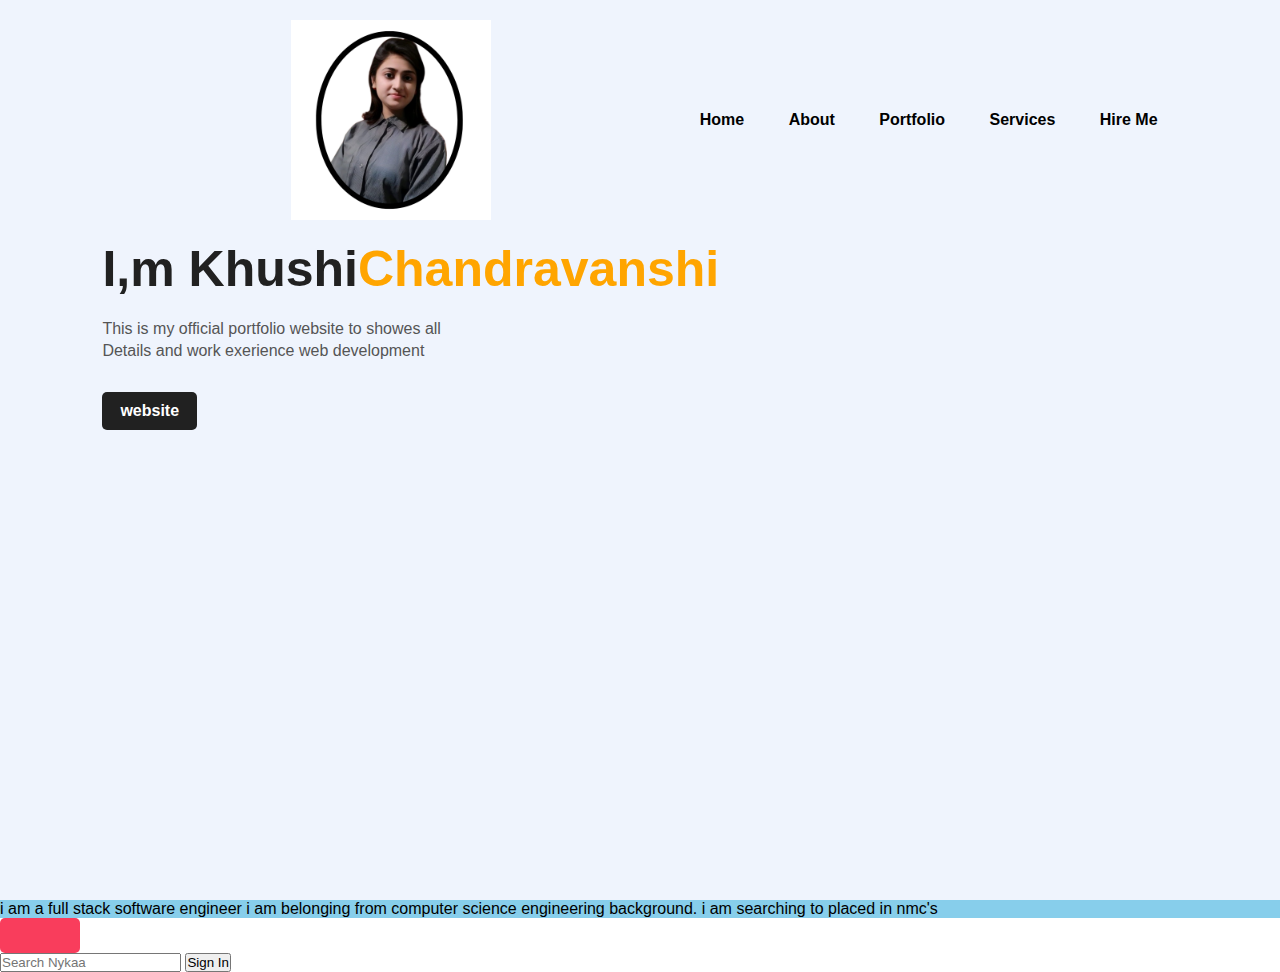
<file: Khushi Chandravanshi Profile/index.html>
<!DOCTYPE html>
<html lang="en">
<head>
    <meta charset="UTF-S">
    <meta http-equiv="X-UA-Compatible" content="IE=edge">
    <meta name="viewport" content="width=device=width, initial=scale=1.0">
    <title>Portfolio Website</title>
    <link rel="stylesheet" href="styles.css">
    
</head>
<body>
    <div class="hero">
        <nav>
            <img src="images/pic.png" alt="pic" class="logo">
            <ul>
                <li><a href="#">Home</a></li>
                <li><a href="#">About</a></li>
                <li><a href="#">Portfolio</a></li>
                <li><a href="#">Services</a></li>
                <li><a href="#">Hire Me</a></li>
            </ul>
        </nav>
        <div class="detel">
            <h1>I,m Khushi<span>Chandravanshi</span></h1>
            <p>This is my official portfolio website to showes all
                <br>Details and work exerience web development
            </p>
        <a href="nyka.html">website</a>
        </div>
     </div>
     <p style="background-color:skyblue">i am a full stack software engineer i am belonging from computer science engineering background. i am searching to placed in nmc's</p>
     <footer>
        <div style="width: 80px;
        height:35px;
        background-color: rgb(249,61,92);
        color:white;
        font-size:17px;
        border:none;
        border-radius:5px;"></div>
            <input type="text" placeholder="Search Nykaa">
            <button>Sign In</button>
        </div>
     </footer>
</body>
</html>
</file>
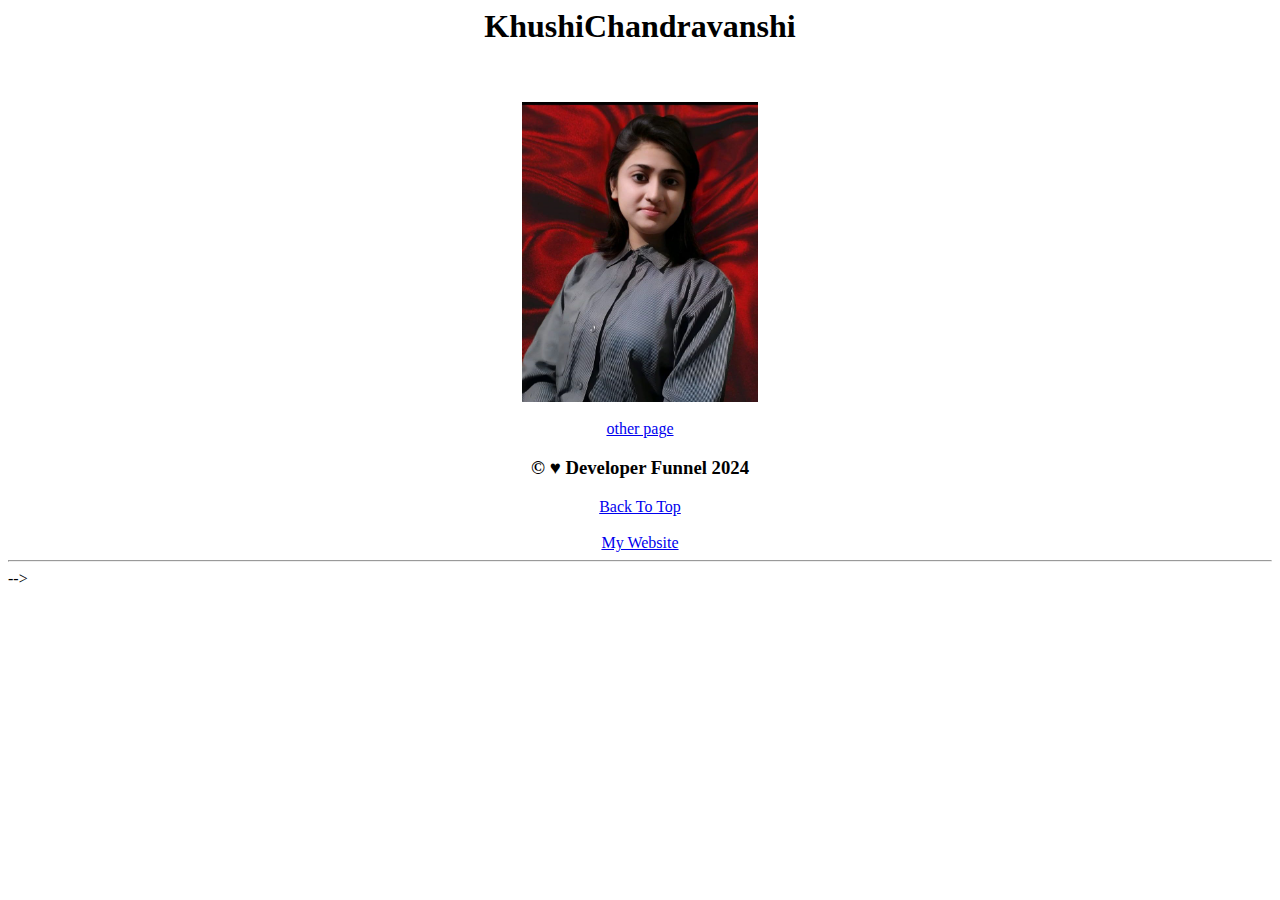
<file: Developer.html>
<html>
    <head>
        <link href="php.jpg" rel="icon"/>
        <title>Profile</title>
        <link rel="Developer" href="style.css">
    </head>
    <body>
        <center>
            <h1>KhushiChandravanshi</h1>
        </center>
        
        <br>
        <br>
        <center>
         <img src="mypic.jpeg" height="300px"/>
         <br/>
        
         <br/>
         <a href="f.html">other page</a>
        </center>
        
        <footer>
            <center>
                <h3>&copy; &hearts; Developer Funnel 2024</h3>
                <a href="#header">Back To Top</a>
                <br>
                <br>
                <a href="#second">My Website</a>
                <hr/>

            </center>
        </footer> -->
        
           
    </body>
</html>
</file>
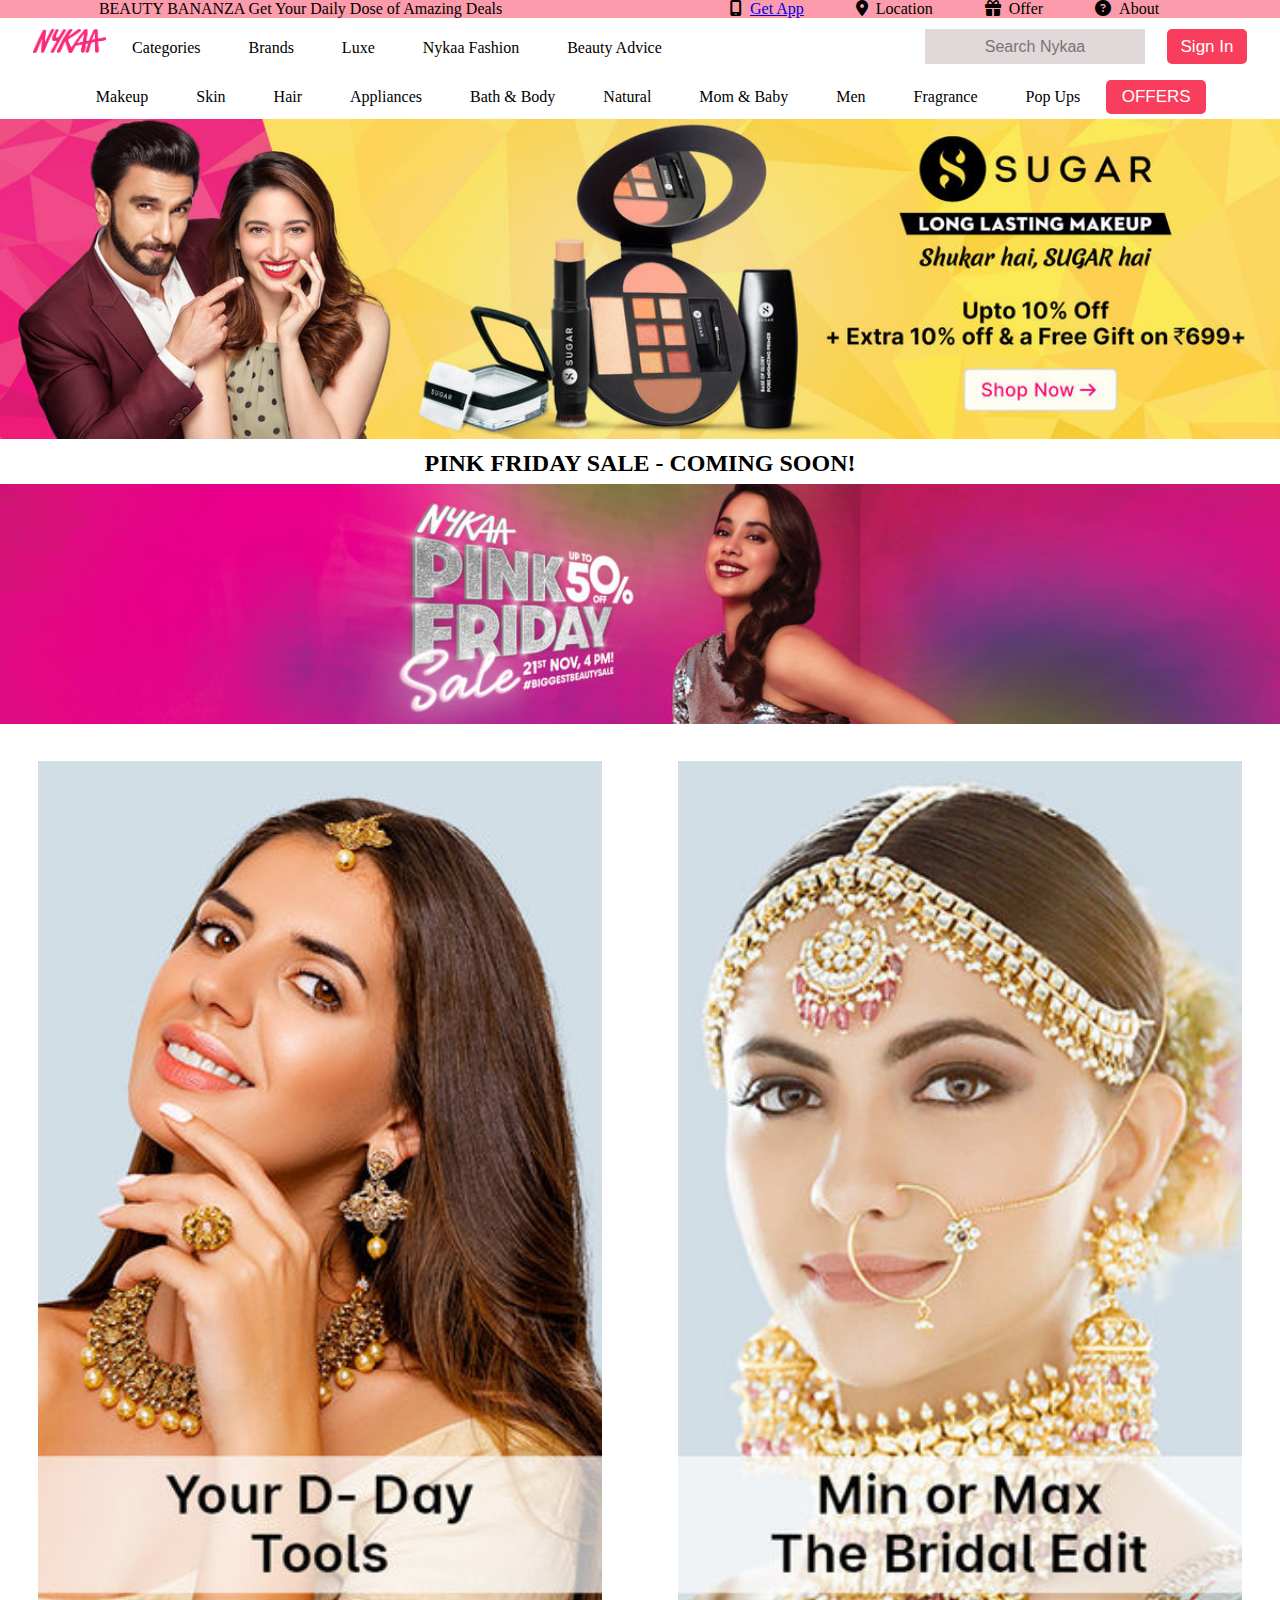
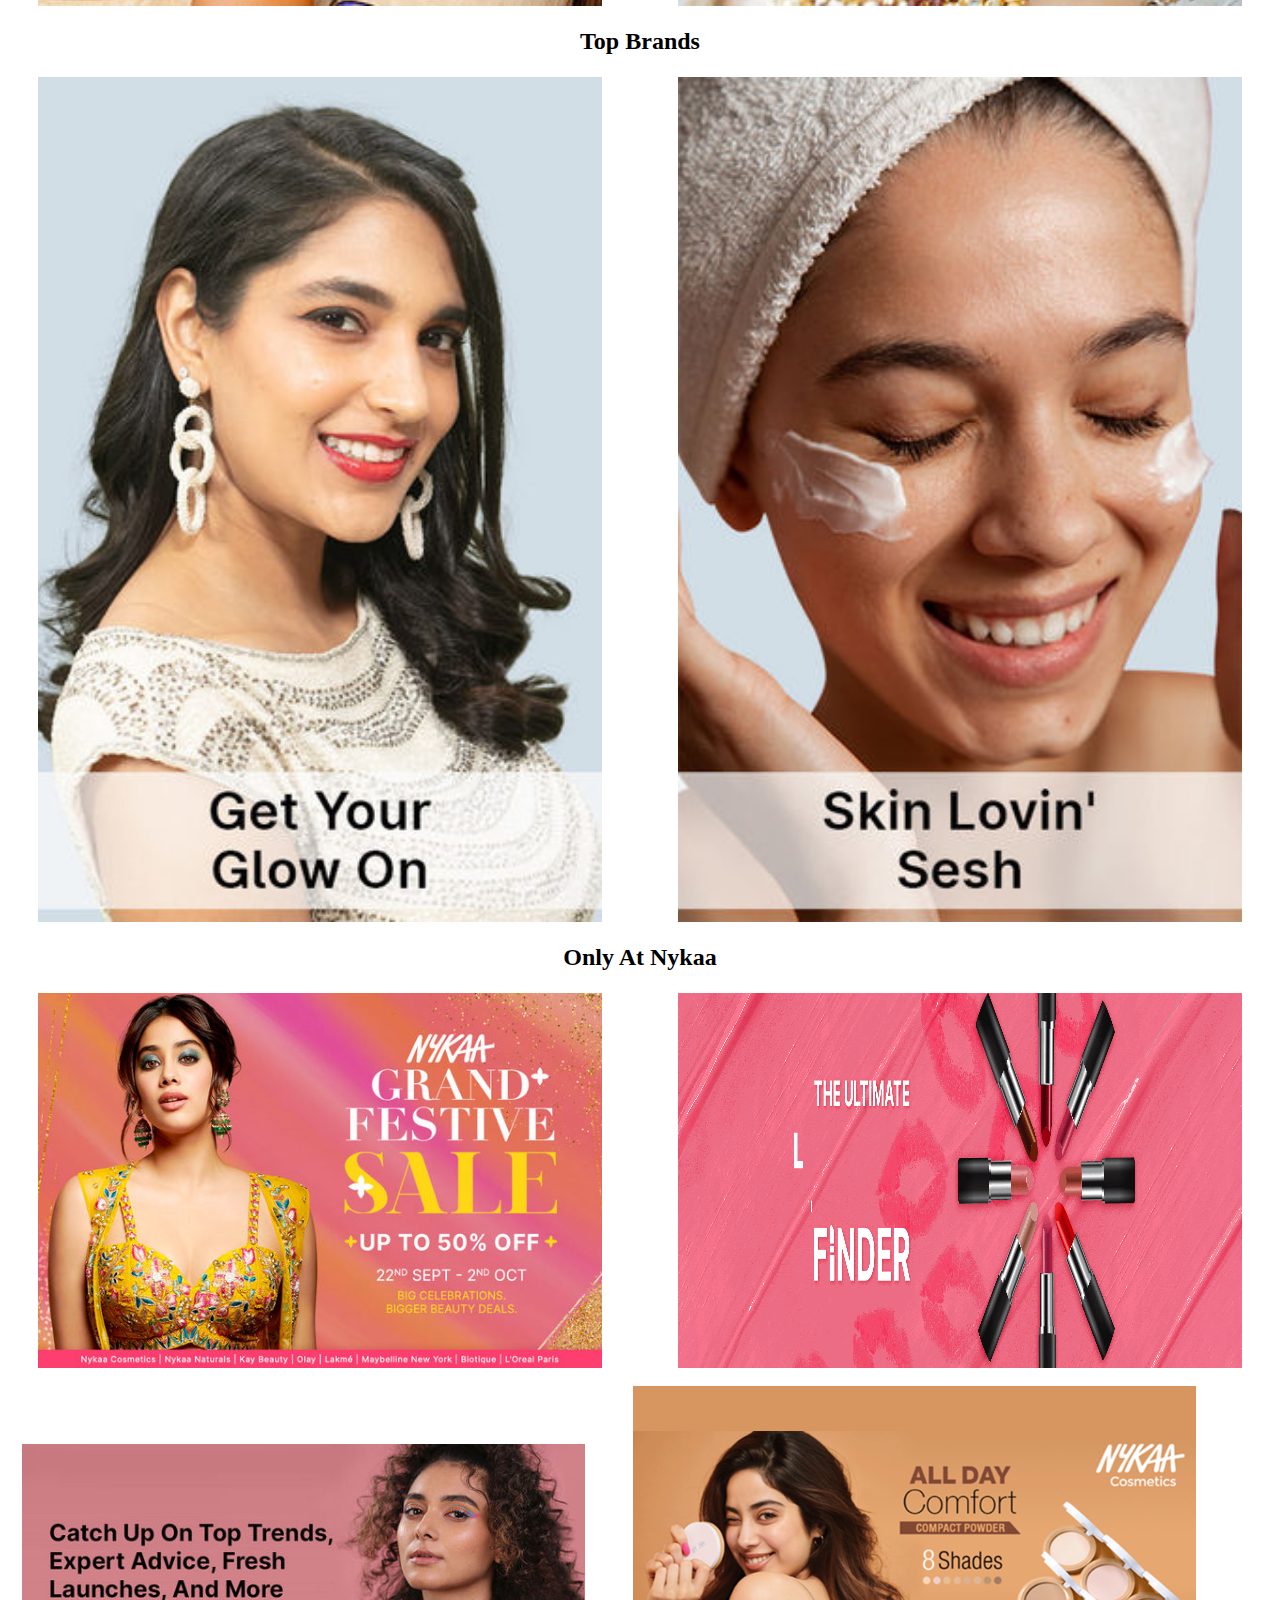
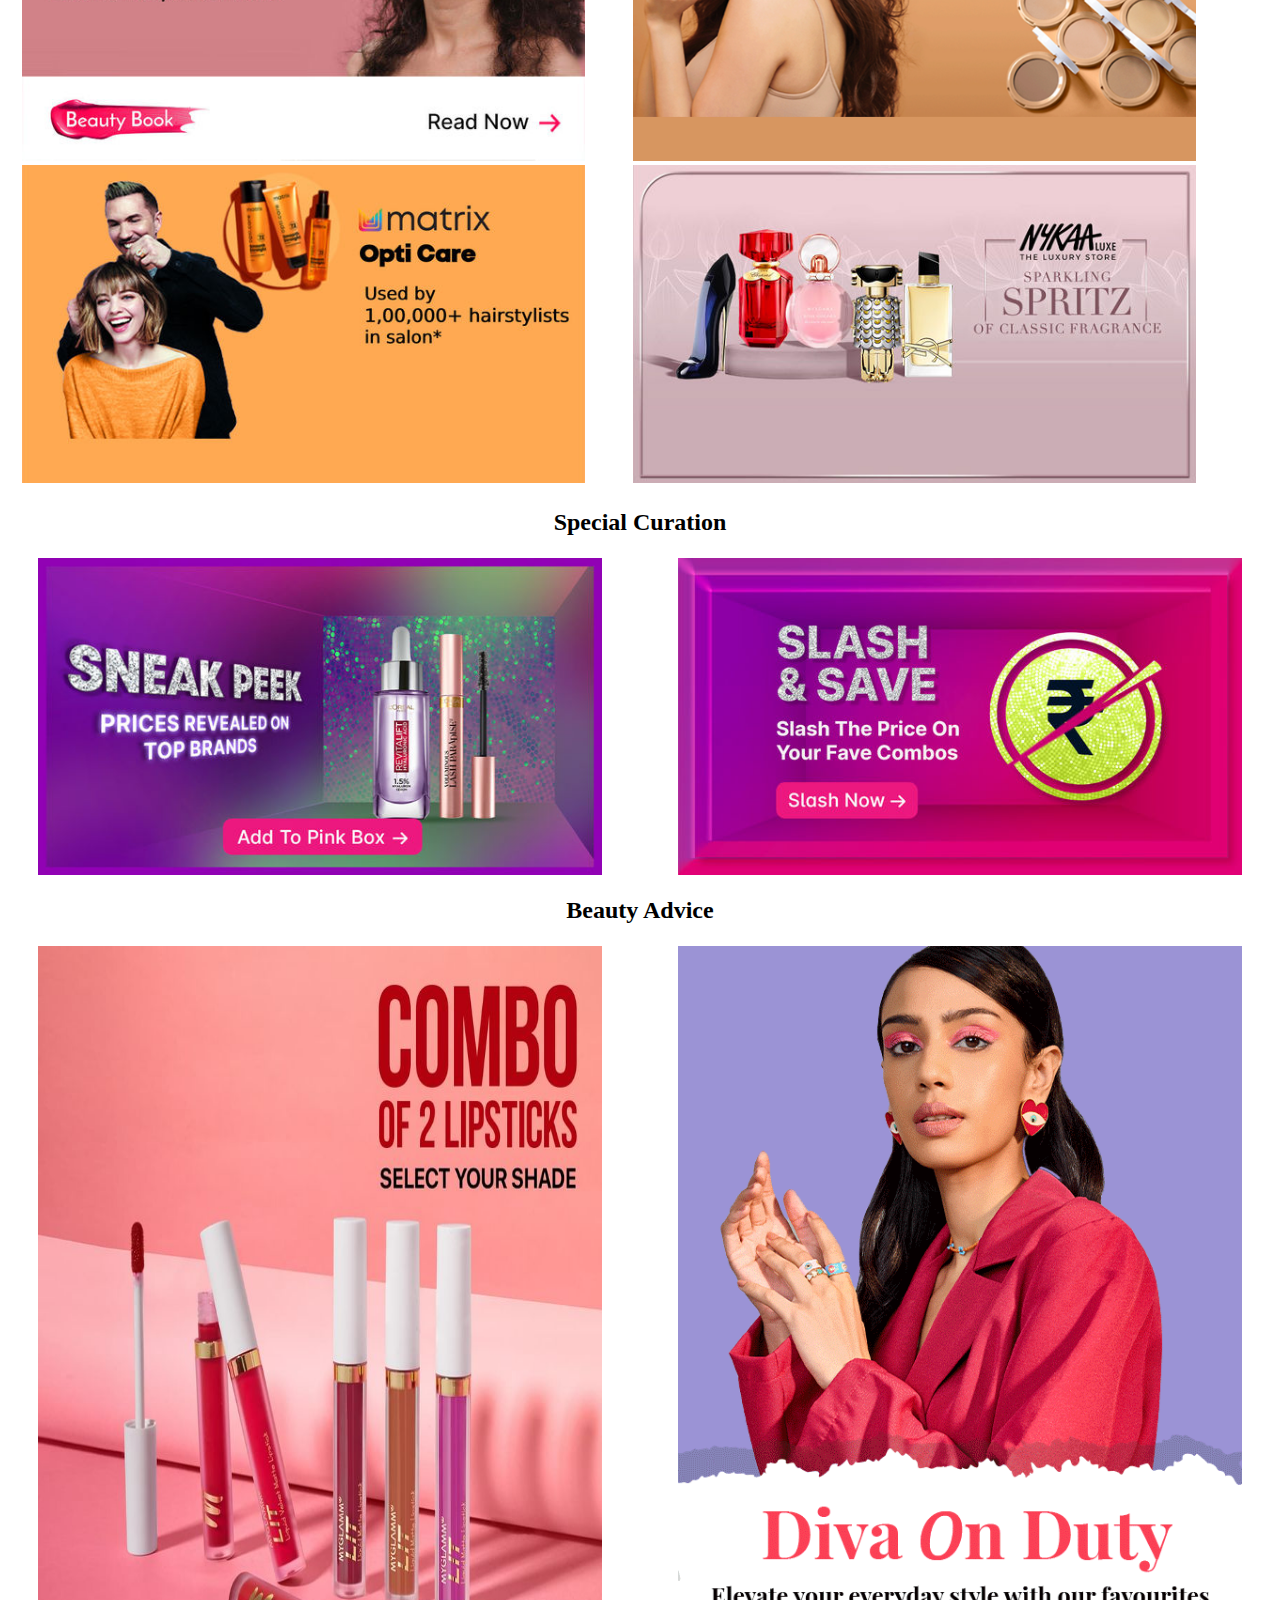
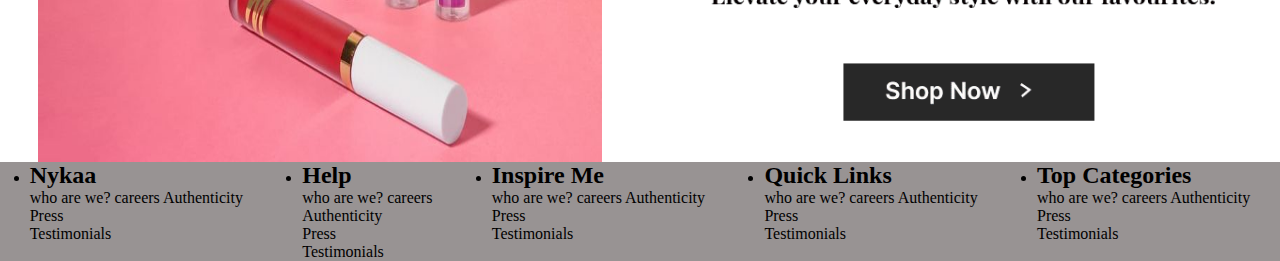
<file: nyka.html>
<!DOCTYPE html>
<html lang="en">
    <head>
        <meta charset="UTF-8">
        <meta http-equiv="X-UA-Compatible" content="IE=edge">
        <meta name="vewport" content="width=device-width, initial-scale=1.0">
        <link rel="stylesheet" href="https://cdnjs.cloudflare.com/ajax/libs/font-awesome/6.5.2/css/all.min.css"/>
        <link rel="stylesheet" href="nyka.css"/>
        <link href=’https://fonts.googleapis.com/css?family=Sofia’ rel=’stylesheet’/>
        <title>Nykaa</title>
    </head>
    <body>
        <nav class="f-nav">
            <p>BEAUTY BANANZA Get Your Daily Dose of Amazing Deals</p>
            <div class="feature">
                <div class="app">
                    <i class="fa-solid fa-mobile-screen"></i>
                    <p><a href="index.html">Get App</a></p>
                </div>
                <div class="app">
                    <i class="fa-solid fa-location-dot"></i>
                    <p>Location</p>
                </div>
                <div class="app">
                    <i class="fa-solid fa-gift"></i>
                    <p>Offer</p>
                </div>
                <div class="app">
                    <i class="fa-solid fa-circle-question"></i>
                    <p>About</p>
                </div>
            </div>
        </nav>
        <nav class="sec-nav">
            <div class="nyka-bar">
                <ul>
                    <li>
                        <img src="images/nyka.png" alt="">
                        <a>Categories</a>
                        <a>Brands</a>
                        <a>Luxe</a>
                        <a>Nykaa Fashion</a>
                        <a>Beauty Advice</a>
                    </li>
                </ul>
            </div>
            <div class="inputs">
                <input type="text" placeholder="Search Nykaa">
                <button>Sign In</button>
            </div>
        </nav>
        <div class="items">
            <ul>
                <li>
                    <a>Makeup</a>
                    <a>Skin</a>
                    <a>Hair</a>
                    <a>Appliances</a>
                    <a>Bath & Body</a>
                    <a>Natural</a>
                    <a>Mom & Baby</a>
                    <a>Men</a>
                    <a>Fragrance</a>
                    <a>Pop Ups</a>
                    <button>OFFERS</button>
                </li>
            </ul>
        </div>
        <div class="main-img">
            <img src="images/hp.jpg" alt="">
        </div>
        <div class="pink">
            <h2>PINK FRIDAY SALE - COMING SOON!</h2>
            <img src="images/janavi.jpg" alt="">
        </div>
        <div class="card">
            <img src="images/tools.jpg" alt="">
            <img src="images/bridal.jpg" alt="">
        </div>
        <div class="brand">
            <h2>Top Brands</h2>
            <div class="topbrd">
                <img src="images/glow.jpg" alt="">
                <img src="images/skin.jpg" alt="">
            </div>
        </div>
        <div class="only-nykaa">
            <h2>Only At Nykaa</h2>
            <div class="only">
                <img src="images/sales.jpeg" alt="">
                <img src="images/desk-banner.gif" alt="">
            </div>
        </div>
        <br/>
        <div class="Makeup">
            <img src="images/bb.jpg" alt="">
                <img src="images/shades.jpg" alt="">
                <img src="images/opti.jpg" alt="">
                <img src="images/sparking.jpg" alt="">
        </div>
        <div class="special">
            <h2>Special Curation</h2>
            <div class="curation">
                <img src="images/pinkbox.jpg" alt="">
                <img src="images/snow.jpg" alt="">
            </div>
        </div>
        <div class="beauty">
            <h2>Beauty Advice</h2>
            <div class="advice">
                <img src="images/combo.jpg" alt="">
                <img src="images/shop.gif" alt="">
            </div>
        </div>
        <div class="footer">
            <ul>
                <li>
                    <h2>Nykaa</h2>
                    <a>who are we? careers</a>
                    <a>Authenticity</a><br>
                    <a>Press</a><br>
                    <a>Testimonials</a>
                </li>
            </ul>
            <ul>
                <li>
                    <h2>Help</h2>
                    <a>who are we? careers</a><br>
                    <a>Authenticity</a><br>
                    <a>Press</a><br>
                    <a>Testimonials</a>
                </li>
            </ul>
            <ul>
                <li>
                    <h2>Inspire Me</h2>
                    <a>who are we? careers</a>
                    <a>Authenticity</a><br>
                    <a>Press</a><br>
                    <a>Testimonials</a>
                </li>
            </ul>
            <ul>
                <li>
                    <h2>Quick Links</h2>
                    <a>who are we? careers</a>
                    <a>Authenticity</a><br>
                    <a>Press</a><br>
                    <a>Testimonials</a>
                </li>
            </ul>
            <ul>
                <li>
                    <h2>Top Categories</h2>
                    <a>who are we? careers</a>
                    <a>Authenticity</a><br>
                    <a>Press</a><br>
                    <a>Testimonials</a>
                </li>
            </ul>
        </div>
    </body>
</html>
</file>
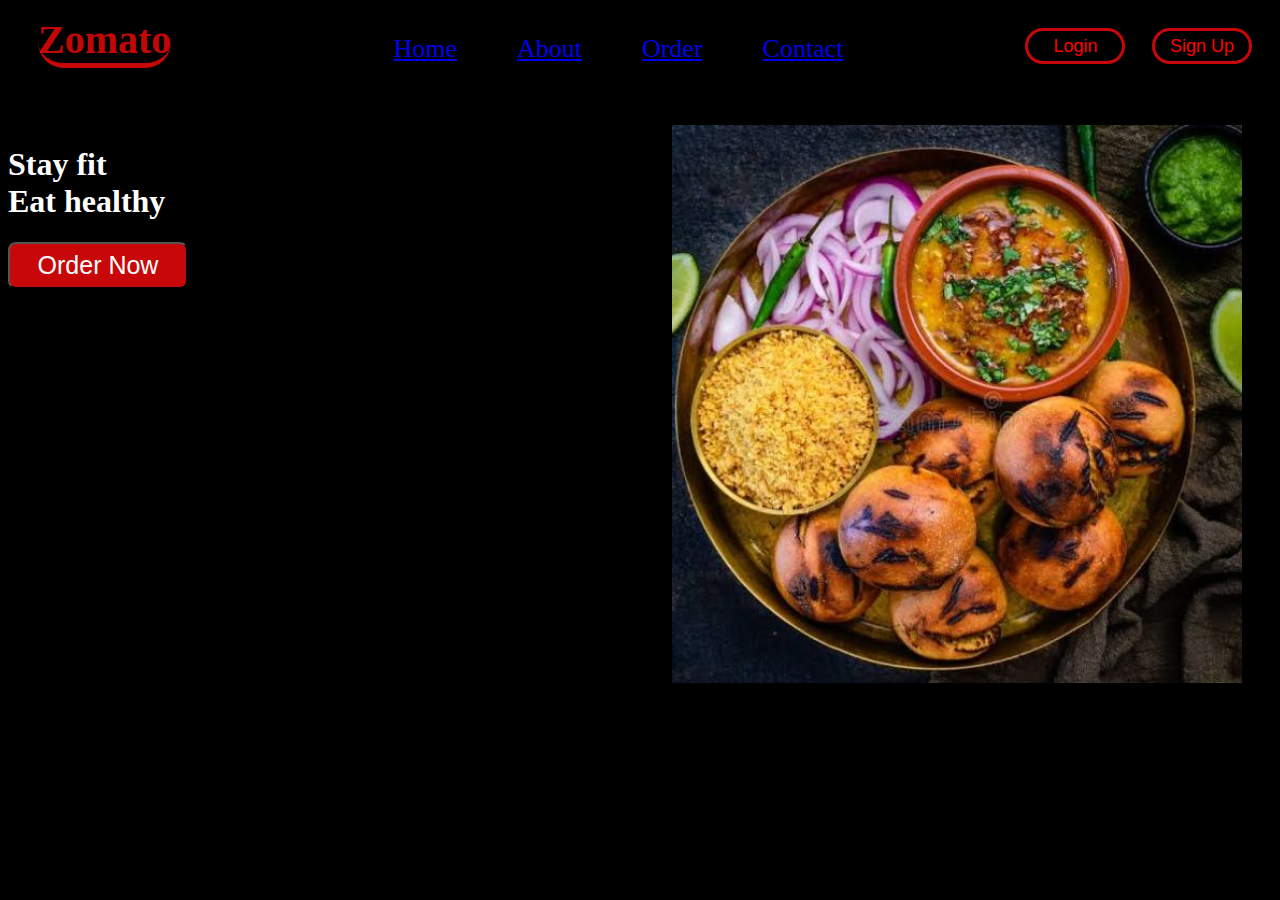
<file: zomato.html>
<html>
<head>
<title>zomato</title>
<link rel="stylesheet"href="index.css">
</head>
<body>
<nav>
<h1>Zomato</h1>
<ul>
<li><a href="nav.html">Home</a></li>
<li><a href="signupform.html">About</a></li>
<li><a href="2.html">Order</a></li>
<li><a href="js.html">Contact</a></li>
</ul>
<div class="btn">
<button>Login</button>
<button>Sign Up</button>
</div>
</nav>
<div class="main-div">
<div class="head">
<h1>Stay fit<br>Eat healthy</h1>
<button>Order Now</button>
</div>
<div class="img">
<img src="abc.jpg">
</div>
</div>
</html>
</file>
<file: Khushi Chandravanshi Profile/styles.css>
*{
    margin: 0;
    padding: 0;
    font-family: sans-serif;

}
.hero{
    position: relative;
    width: 100%;
    height: 100vh;
    background: #eff4fd;
}
nav{
    display:flex;
    width:84%;
    margin:auto;
    padding:20px 0;
    align-items: center;
    justify-content: space-between;
}
nav ul li{
    display: inline-block;
    list-style:none;
    margin: 10px 20px;
}
nav ul li a{
    text-decoration: none;
    color: #000;
    font-weight: bold;
}
nav ul li a:hover{
    color:red;
}
.detel{
   margin-left: 8%;
   margin-top: 13;
}
.detel h1{
    font-size: 50px;
    color:#212121;
    margin-bottom: 20px;
}
span{
    color:orange;
}
.detel p{
    color:#555;
    line-height: 22px;
}
.detel a{
    background:#212121;
    padding: 10px 18px;
    text-decoration:none;
    font-weight:bold;
    color:#fff;
    display:inline-block;
    margin:30px 0;
    border-radius: 5px;
}
.logo{
    height:100%;
  
    width:200px;
    display:block;
    margin-left :auto;
    margin-right:auto;
}
</file>
<file: nyka.css>
*{
    margin: 0%;
    padding: 0%;

}
.f-nav{
    display:flex;
    justify-content: center;
    justify-content: space-around;
    background-color: rgb(252,155,171);
}
.feature{
    display:flex;
}
.feature .app{
    display:flex;
    margin-inline:22px;
}
.feature .app i{
    margin-inline: 8px;
}
.sec-nav{
    display:flex;
    justify-content: center;
    justify-content: space-around;
    padding: 11px;
}
.sec-nav ul li img{
    width: 8%;
    margin-left:22px;
}
.sec-nav ul li a{
    margin-inline:22px;
}
.sec-nav .inputs{
    display:flex;
}
.sec-nav .inputs button{
    margin-inline:22px;
}
.sec-nav .inputs input{
    width:220px;
    background-color: rgb(225,217,217);
    border: none;
    outline: none;
    text-align:center;
    font-size: 16px;
}
.sec-nav .inputs button{
    width: 80px;
    height:35px;
    background-color: rgb(249,61,92);
    color:white;
    font-size:17px;
    border:none;
    border-radius:5px;
}
.items{
    display:flex;
    justify-content:center;
    justify-content:space-around;
    padding: 5px;
}
.items ul li a{
    list-style:none;
    margin-inline: 22px;
    text-align:center
}
.items ul li button{
    width:100px;
    height:34px;
    background-color: rgb(249,61,92);
    color:white;
    font-size:17px;
    border:none;
    border-radius:5px;
}
.items ul li{
    list-style:none;
}
.main-img img{
    width:100%
}
.pink img{
    width:100%;
}
.pink h2{
    text-align:center;
    padding:7px;
}
.brand h2{
    text-align:center;
}
.card{
    display:flex;
    justify-content:center;
    justify-content:space-around;
    margin-top:33px;
}
.card img{
    margin-inline:22px;
    width:44%;
}
.brand h2{
    text-align:center;
    padding:22px;
}
.topbrd{
    display:flex;
    justify-content:center;
    justify-content:space-around;
}

.topbrd img{
    margin-inline:22px;
    width:44%;
}
.only-nykaa h2{
    text-align:center;
    padding:22px;
}
.only-nykaa .only{
    display:flex;
    justify-content: center;
    justify-content: space-around;
}
.only img{
    width:44%;
    margin-inline:22px;
}
.makeup{
    display:flex;
    justify-content:center;
    justify-content:space-around;
    padding:22px;
}
.makeup img{
    width:22%;
    margin-inline: 18px;
}
.special h2{
    text-align:center;
    padding: 22px;
}
.special .curation{
    display:flex;
    justify-content:center;
    justify-content: space-around;
}
.curation img{
    margin-inline:22px;
    width:44%;
}
.beauty h2{
    text-align:center;
    padding:22px;
}
.beauty .advice{
    display:flex;
    justify-content: center;
    justify-content: space-around;
}
.advice img{
    margin-inline:22px;
    width:44%;
}
.Makeup img{
    margin-inline:22px;
    width:44%;
}
.footer{
    display:flex;
    justify-content: center;
    justify-content: space-around;
    background-color:rgb(152,147,147) ;
}
.footer.list{
    flex-direction:column;
}
.footer .list ul li {
    list-style:none;
}
.footer .list ul li a{
    font-weight: 600;
    font-size:13px;
}
.footer .list ul li h2{
    font-size: 18px;
}
</file>
<file: index.css>
body{
background-color: black;
}
nav{
display:flex;
justify-content:space-between;
color:red;
margin-left:30px;
font-size:26px;
}
nav h1{
font-size:40px;
color: rgba(250,10,10,0.801); 
border-bottom:5px solid rgba(250,10,10,0.801);
border-radius:40px;
font-family:'Courgette',cursive;
margin-top:8px;
}
ul{
display:flex;
}
ul li{
list-style:none;
margin-inline:30px;
}
.btn button{
width:100px;
height:36px;
border:3px solid rgba(250,10,10,0.801);
background-color:black;
color:red;
font-size:18px;
border-radius:20px;
margin-top:20px;
margin-right:20px;
}
.main-div{
display:flex;
justify-content: space-between;
color:white;
margin-top:30px;
}
.main-div.head{
font-size:50px;
margin-left:40px;
}
.head button{
width:180px;
height:47px;
background-color:rgba(250,10,10,0.801);
color:white;
font-size:25px;
border-radius:8px;
}
.head button:hover{
background-color:black;
border:3px solid rgba(250,10,10,0.801);
cursor:pointer;
}
.img img{
margin-right:30px;
width:570px;
}
</file>
